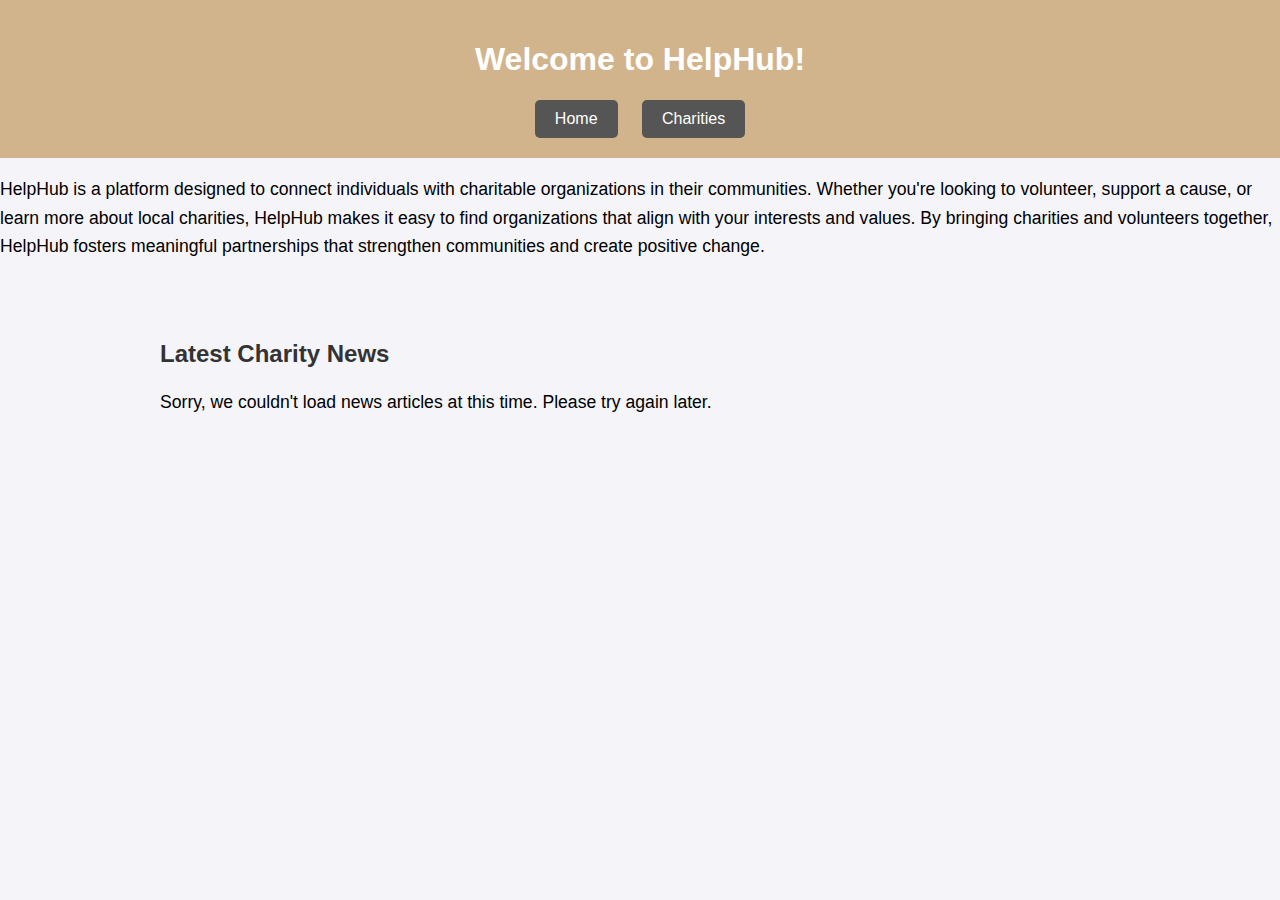
<file: index.html>
<!DOCTYPE html>
<html lang="en">
<head>
    <title>HelpHub - Home</title>
    <link rel="stylesheet" href="styles.css">
</head>
<body>
    <header>
        <h1>Welcome to HelpHub!</h1>
        <nav>
            <a href="index.html">Home</a>
            <a href="charities.html">Charities</a>
        </nav>
    </header>

    <p>HelpHub is a platform designed to connect individuals with charitable organizations in their communities. Whether you're looking to volunteer, support a cause, or learn more about local charities, HelpHub makes it easy to find organizations that align with your interests and values. By bringing charities and volunteers together, HelpHub fosters meaningful partnerships that strengthen communities and create positive change.</p>

<main>
    <h2>Latest Charity News</h2>
    <div id="newsContainer"></div> <!-- Container for dynamically loaded news -->
</main>

<script src="fetch_news.js"></script>
</body>
</html>
</file>
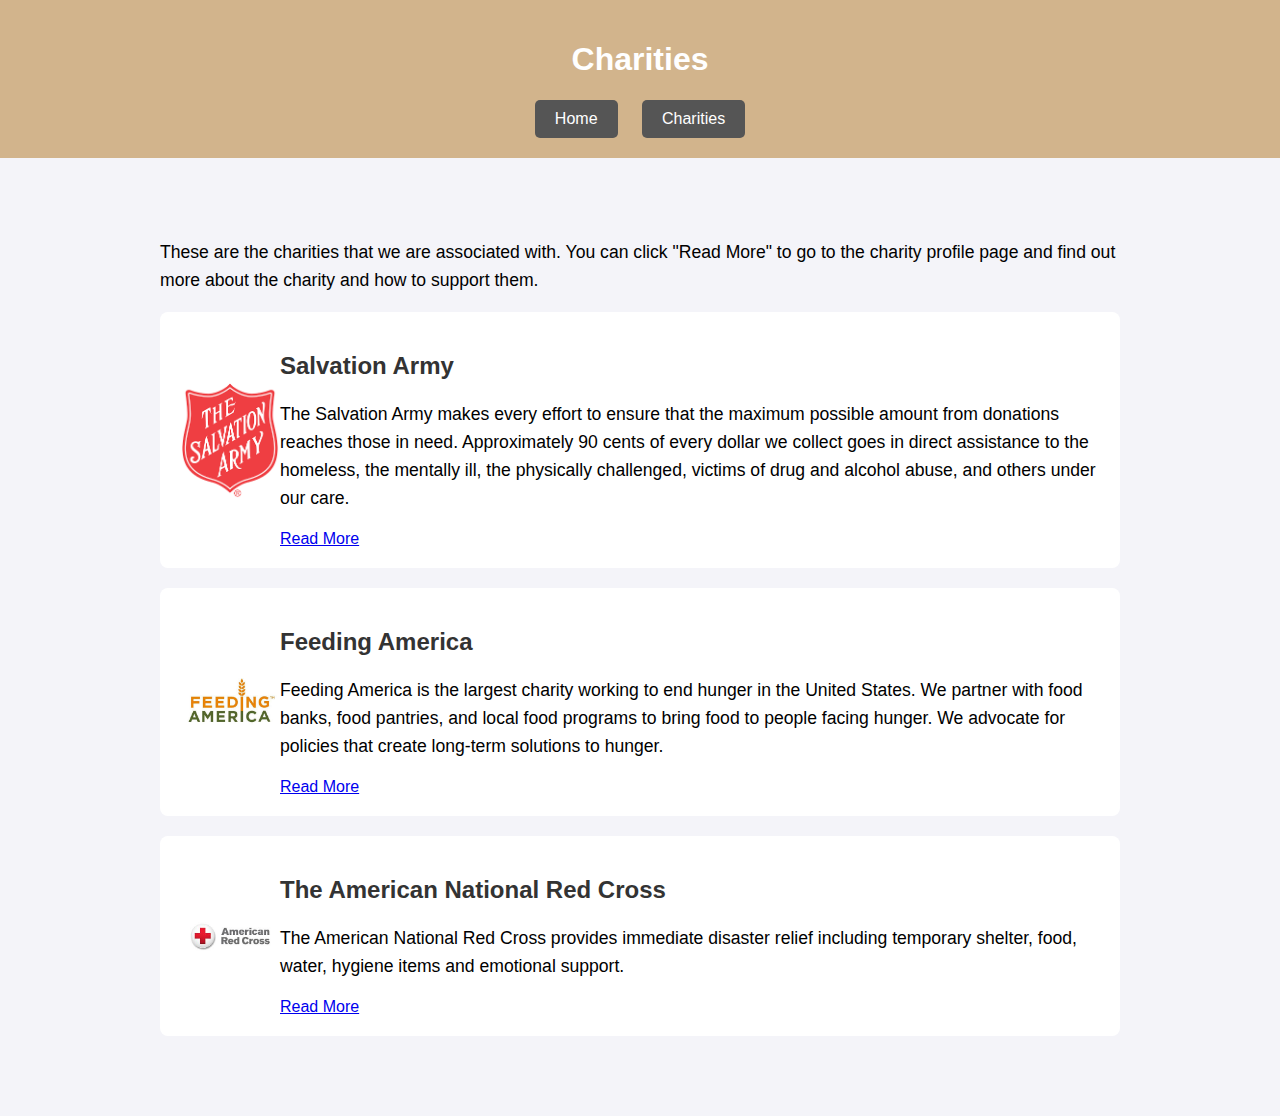
<file: charities.html>
<!DOCTYPE html>
<html lang="en">
<head>
    <title>HelpHub - Charities</title>
    <link rel="stylesheet" href="styles.css">
</head>
<body>
    <header>
        <h1>Charities</h1>
        <nav>
            <a href="index.html">Home</a>
            <a href="charities.html">Charities</a>
        </nav>
    </header>

    <main>
        <p>These are the charities that we are associated with. You can click "Read More" to go to the charity profile page and find out more about the charity and how to support them.</p>

        <!-- Charity 1 -->
        <section class="charity">
            <img src="sal.png" alt="Charity 1 Image">
            <div class="charity-info">
                <h2>Salvation Army</h2>
                <p>The Salvation Army makes every effort to ensure that the maximum possible amount from donations reaches those in need. Approximately 90 cents of every dollar we collect goes in direct assistance to the homeless, the mentally ill, the physically challenged, victims of drug and alcohol abuse, and others under our care.</p>
                <a href="charity-profile-1.html">Read More</a>
            </div>
        </section>

        <!-- Charity 2 -->
        <section class="charity">
            <img src="feed.jpg" alt="Charity 2 Image">
            <div class="charity-info">
                <h2>Feeding America</h2>
                <p>Feeding America is the largest charity working to end hunger in the United States. We partner with food banks, food pantries, and local food programs to bring food to people facing hunger. We advocate for policies that create long-term solutions to hunger.</p>
                <a href="charity-profile-2.html">Read More</a>
            </div>
        </section>

        <!-- Charity 3 -->
        <section class="charity">
            <img src="red.jpg" alt="Charity 3 Image">
            <div class="charity-info">
                <h2>The American National Red Cross</h2>
                <p>The American National Red Cross provides immediate disaster relief including temporary shelter, food, water, hygiene items and emotional support.</p>
                <a href="charity-profile-3.html">Read More</a>
            </div>
        </section>

    </main>

</body>
</html>
</file>
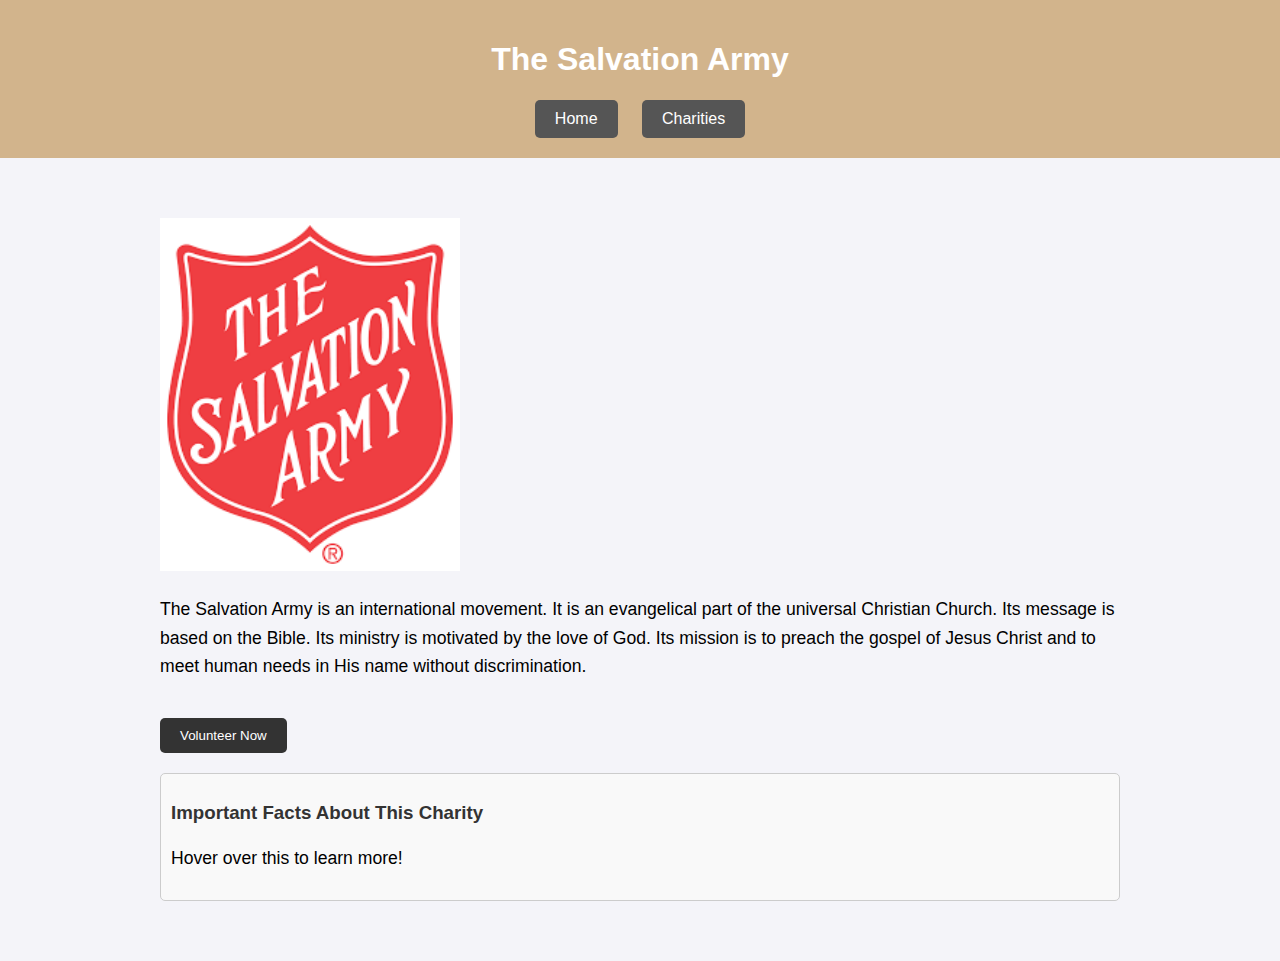
<file: charity-profile-1.html>
<!DOCTYPE html>
<html lang="en">
<head>
    <title>HelpHub - Charity Profile</title>
    <link rel="stylesheet" href="styles.css">
</head>
<body id=charity1>

    <header>
        <h1>The Salvation Army</h1>
        <nav>
            <a href="index.html">Home</a>
            <a href="charities.html">Charities</a>
        </nav>
    </header>

    <main>

        <img src="sal.png" alt="Charity Image">

        <p>The Salvation Army is an international movement. It is an evangelical part of the universal Christian Church. Its message is based on the Bible. Its ministry is motivated by the love of God. Its mission is to preach the gospel of Jesus Christ and to meet human needs in His name without discrimination.</p>


        <button id="volunteerButton">Volunteer Now</button>


        <form id="volunteerForm" style="display: none;">
            Email Address:
            <input type="email" name="email" placeholder="Enter your email here" required>

            <button type="submit">Submit</button>
        </form>

    </main>

<script src="charity_profile.js"></script>
</body>
</html>
</file>
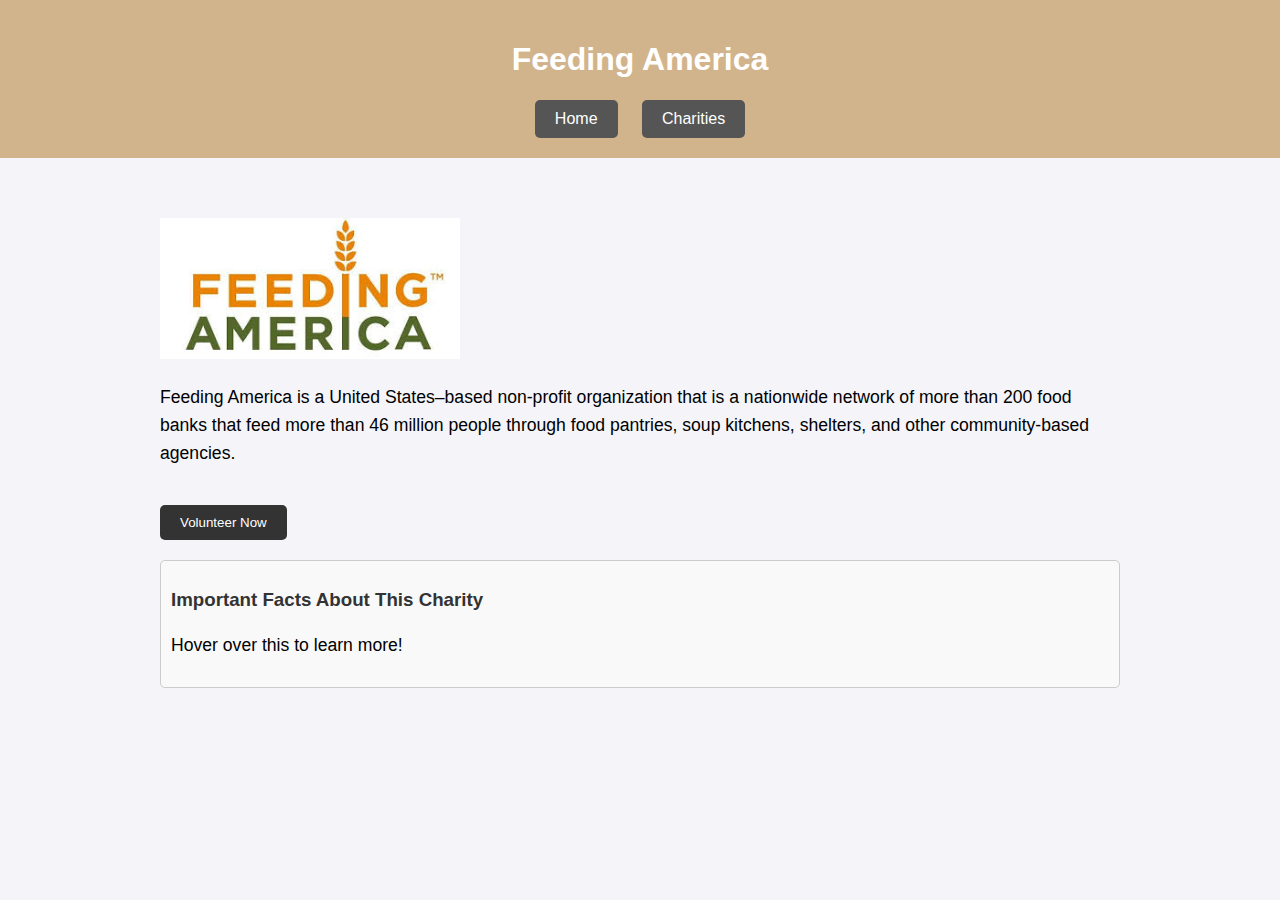
<file: charity-profile-2.html>
<!DOCTYPE html>
<html lang="en">
<head>
    <title>HelpHub - Charity Profile</title>
    <link rel="stylesheet" href="styles.css">
</head>
<body id=charity2>

    <header>
        <h1>Feeding America</h1>
        <nav>
            <a href="index.html">Home</a>
            <a href="charities.html">Charities</a>
        </nav>
    </header>

    <main>

        <img src="feed.jpg" alt="Charity Image">

        <p>Feeding America is a United States–based non-profit organization that is a nationwide network of more than 200 food banks that feed more than 46 million people through food pantries, soup kitchens, shelters, and other community-based agencies.</p>


        <button id="volunteerButton">Volunteer Now</button>


        <form id="volunteerForm" style="display: none;">
            Email Address:
            <input type="email" name="email" placeholder="Enter your email here" required>

            <button type="submit">Submit</button>
        </form>

    </main>

<script src="charity_profile.js"></script>

</body>
</html>
</file>
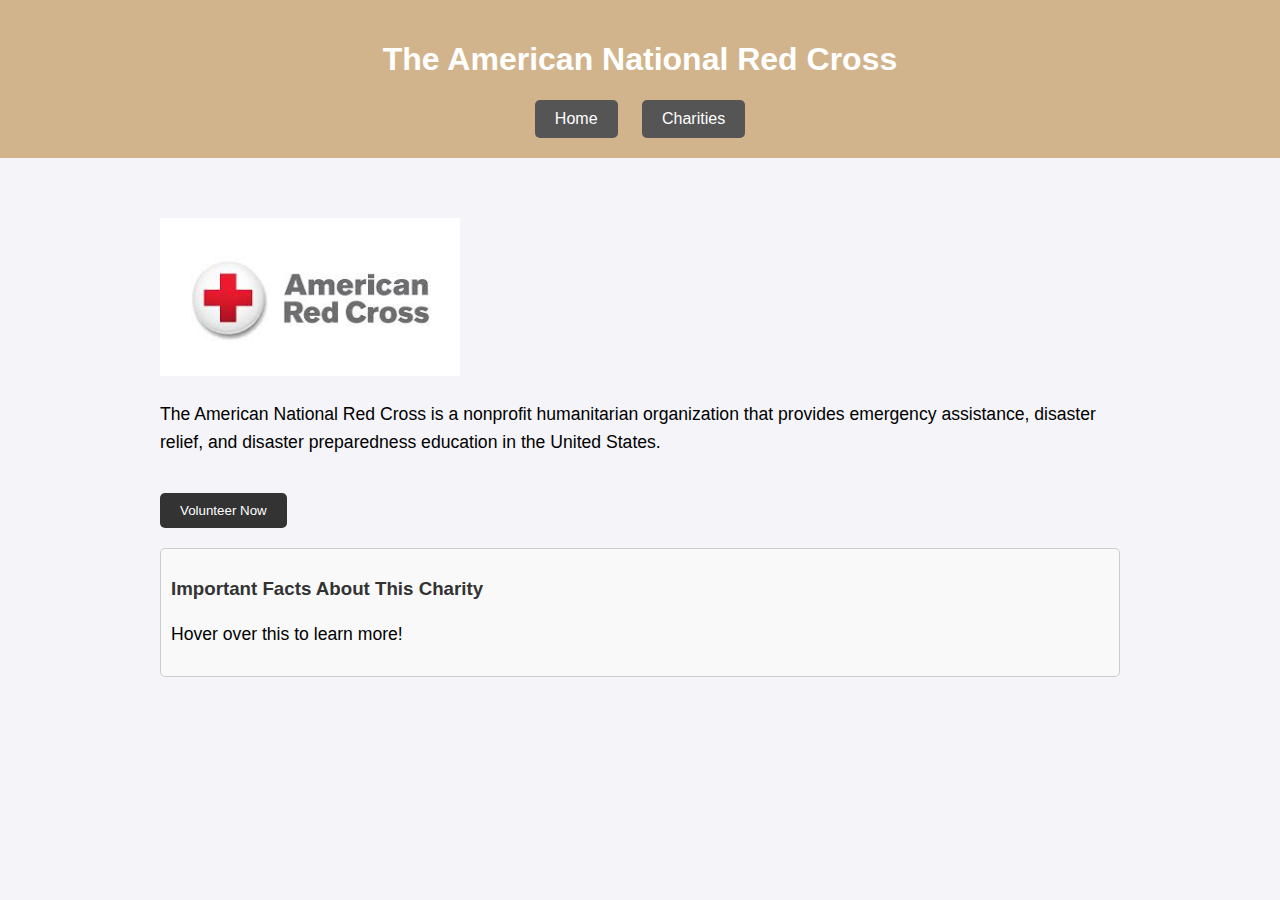
<file: charity-profile-3.html>
<!DOCTYPE html>
<html lang="en">
<head>
    <title>HelpHub - Charity Profile</title>
    <link rel="stylesheet" href="styles.css">
</head>
<body id=charity3>

    <header>
        <h1>The American National Red Cross</h1>
        <nav>
            <a href="index.html">Home</a>
            <a href="charities.html">Charities</a>
        </nav>
    </header>

    <main>

        <img src="red.jpg" alt="Charity Image">

        <p>The American National Red Cross is a nonprofit humanitarian organization that provides emergency assistance, disaster relief, and disaster preparedness education in the United States.</p>


        <button id="volunteerButton">Volunteer Now</button>


        <form id="volunteerForm" style="display: none;">
            Email Address:
            <input type="email" name="email" placeholder="Enter your email here" required>

            <button type="submit">Submit</button>
        </form>

    </main>

<script src="charity_profile.js"></script>

</body>
</html>
</file>
<file: styles.css>
/* General Styles */
body {
    font-family: 'Roboto', sans-serif; /* Google Font for readability */
    margin: 0;
    padding: 0;
    background-color: #f4f4f9; /* Light background for contrast */
    color: #333; /* Dark text for readability */
}

h1, h2 {
    font-family: 'Montserrat', sans-serif; /* Bold font for headings */
    color: #333;
}

p {
    font-size: 1.1em;
    color: black; /* Softer text color for paragraphs */
    line-height: 1.6;
}

/* Typography and Google Fonts */
@import url('https://fonts.googleapis.com/css2?family=Montserrat:wght@700&family=Roboto:wght@400&display=swap');

/* Layout Styles */
header {
    background-color: tan;
    padding: 20px 0;
    text-align: center;
}

header h1 {
    color: white;
}

main {
    max-width: 960px;
    margin: 40px auto;
    padding: 20px;
}

/* Footer Styles */
footer {
    background-color: #333;
    color: white;
    padding: 10px 0;
    text-align: center;
}

/* Navigation Styles */
nav {
    margin-top: 20px;
}

nav a {
    display: inline-block;
    padding: 10px 20px;
    margin: 0 10px;
    background-color: #555; /* Dark button background */
    color: white;
    text-decoration: none;
    border-radius: 5px;
}

nav a:hover {
    background-color: #777; /* Lighter hover effect */
}

/* Button Styles */
button, .button {
    padding: 10px 20px;
    background-color: #333; /* Dark button background */
    color: white;
    border: none;
    border-radius: 5px;
    cursor: pointer;
}

button:hover, .button:hover {
    background-color: #555; /* Hover effect for buttons */
}

/* Homepage Styles */
main p {
    margin-top: 20px;
}

/* Charities List Page */
.charity {
    display: flex;
    justify-content: space-between; /* Align charity info and image side by side */
    align-items: center;
    background-color: white; 
    padding: 20px; 
    margin-bottom: 20px; 
    border-radius: 8px; 
}

.charity img {
    width: 100px; /* Placeholder size for charity images */
}

.charity-info {
    flex-grow: 1; /* Allow charity info to take up available space */
}

.charity-info h2 {
    margin-bottom: 10px; 
}

/* Charity Profile Page */
img {
    width: 300px; /* Placeholder size for profile image */
}

#volunteerButton {
    margin-top: 20px; 
}

form {
    margin-top: 20px; 
}

/* Form Styling */
input[type="email"] {
   padding: 10px;
   width: calc(100% - 22px);
   border-radius: 5px;
   border: solid 1px #ccc;
   font-size: 1em;
   margin-top: 10px;
}

input[type="submit"] {
   font-size: inherit;
   padding-left :15 px
}

/* Accessibility Enhancements */

/* Focus States for Interactive Elements (for keyboard navigation) */
a, button, input[type="email"], input[type="submit"] {
   outline-color:#ffcc00 ;/*high contrast*/
}

/* News Section */
#newsContainer {
    margin-top: 20px;
}

.news-article {
    background-color: white;
    padding: 15px;
    margin-bottom: 20px;
    border-radius: 8px;
    box-shadow: 0 2px 4px rgba(0, 0, 0, 0.1);
}

.news-article h3 {
    font-size: 1.5em;
    margin-bottom: 10px;
}

.news-article p {
    font-size: 1em;
    color: #555;
}

.news-article a {
    color: #007BFF;
}
</file>
